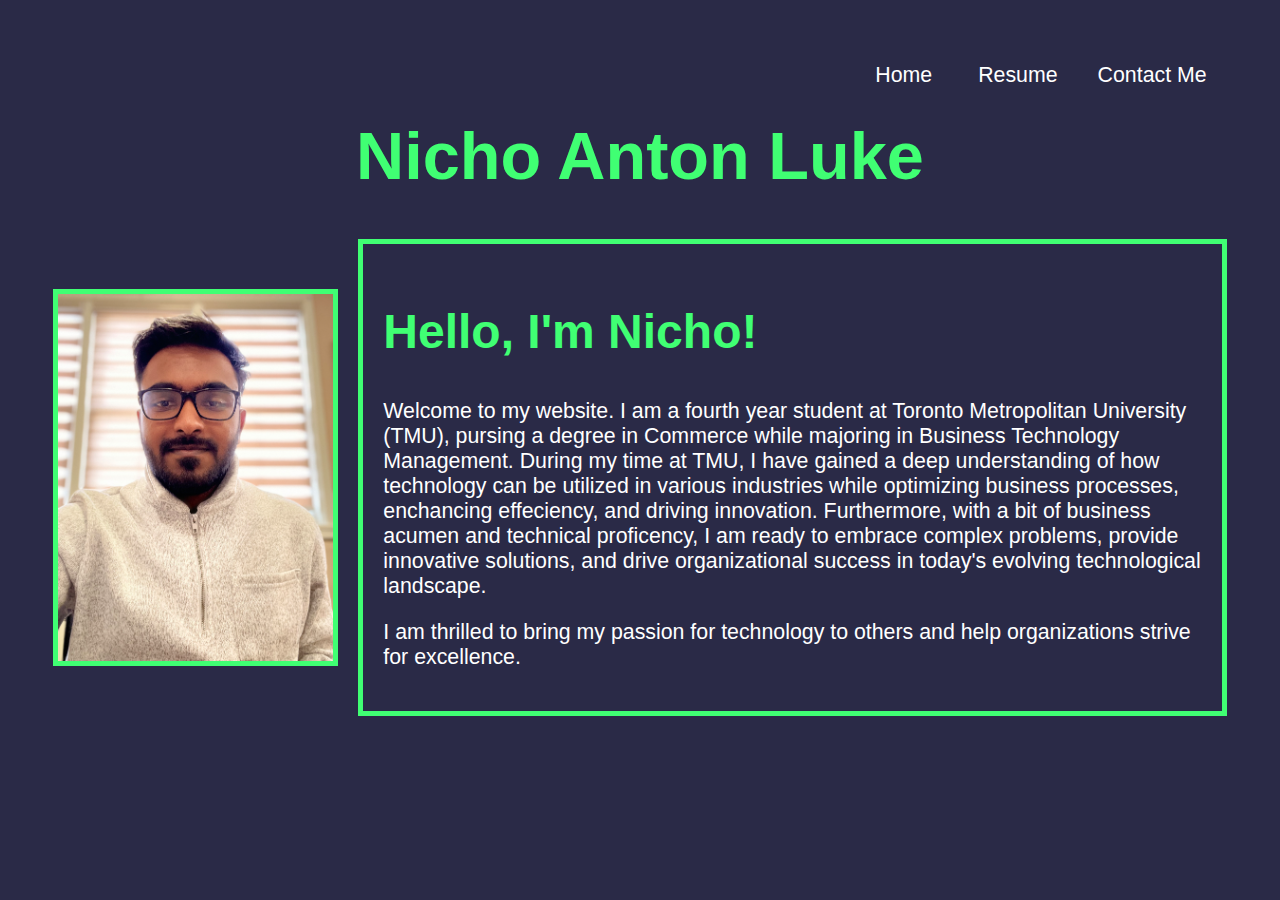
<file: index.html>
<!DOCTYPE html>

<html lang="en">

<head>
    <title>Nicho Anton Luke</title>
    <link rel="stylesheet" type="text/css" href="styles.css">
</head>

<body>

    <nav>
        <div id = "navbar">
            <ul>
                <li><a href="index.html">Home</a></li>
                <li class="menu-item">
                    <span>Resume</span>
                    <ul class="submenu">
                        <li><a href="qualifications.html">Summary of Qualifications</a></li>
                        <li><a href="education.html">Education</a></li>
                        <li><a href="experience.html">Experience</a></li>
                    </ul>
                <li><a href="https://ca.linkedin.com/in/nicho-anton-luke-533099229">Contact Me</a></li>
            </ul>
        </div>    
    </nav>

    <header>
        <h1>Nicho Anton Luke</h1>
    </header>
    
    <script src="script.js"></script>

    <div class="content-wrapper">
        <img id="myImage" src="subdirectory/MyPic.jpg" alt="Picture of me (Nicho) at my desk." style="width: 275px">
        <section class="section-box">
            <h2>Hello, I'm Nicho!</h2>
            <p>
                Welcome to my website. I am a fourth year student at Toronto Metropolitan University (TMU), pursing a degree in Commerce
                while majoring in Business Technology Management. During my time at TMU, I have gained a deep understanding of how technology 
                can be utilized in various industries while optimizing business processes, enchancing effeciency, and driving innovation.
                Furthermore, with a bit of business acumen and technical proficency, I am ready to embrace complex problems, provide innovative 
                solutions, and drive organizational success in today's evolving technological landscape.
            </p>    
            <p>I am thrilled to bring my passion for technology to others and help organizations strive for excellence.</p>
            
        </section>
    </div>

</body>

</html>
</file>
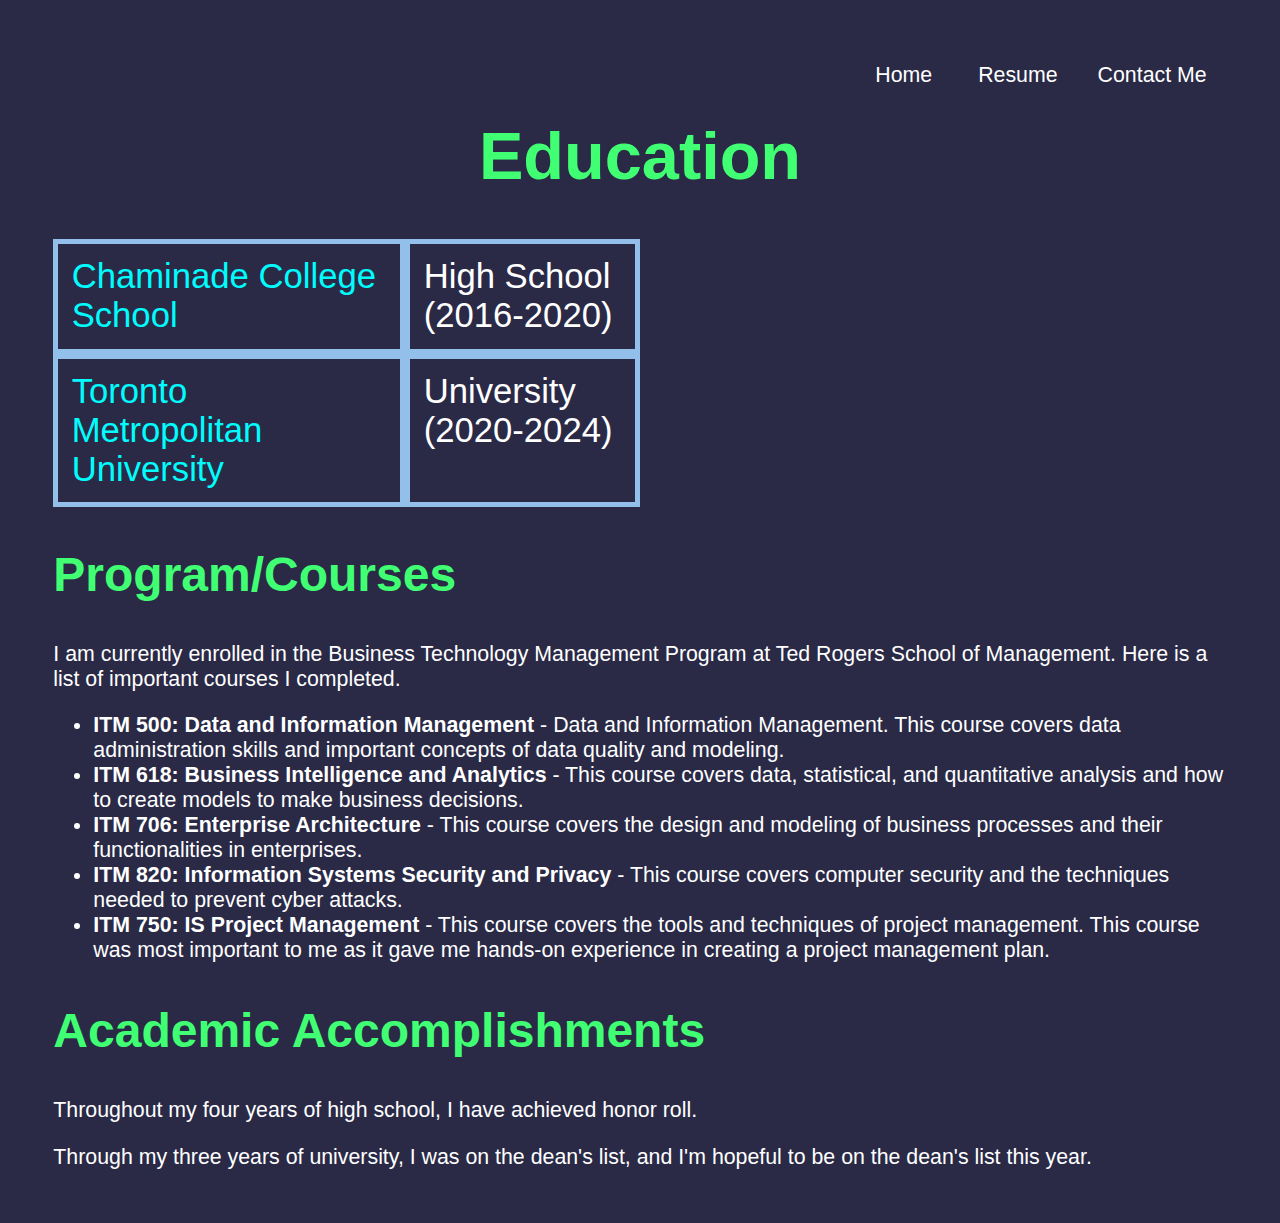
<file: education.html>
<!DOCTYPE html>

<html lang="en">

<head>
    <title>Resume</title>
    <link rel="stylesheet" type="text/css" href="styles.css">
</head>

<body>

    <nav>
        <div id = "navbar">
            <ul>
                <li><a href="index.html">Home</a></li>
                <li class="menu-item">
                    <span>Resume</span>
                    <ul class="submenu">
                        <li><a href="qualifications.html">Summary of Qualifications</a></li>
                        <li><a href="education.html">Education</a></li>
                        <li><a href="experience.html">Experience</a></li>
                    </ul>
                <li><a href="https://ca.linkedin.com/in/nicho-anton-luke-533099229">Contact Me</a></li>
            </ul>
        </div>    
    </nav>

    <header>
        <h1>Education</h1>
    </header>

    <script src="script.js"></script>

    <section>
        <div class="table-container">
    	    <div class="table-row">
               <div class="table-cell link-column"><a href="https://www.tcdsb.org/o/chaminadecollege">Chaminade College School</a></div>
               <div class="table-cell text-column">High School (2016-2020)</div>
            </div>
            <div class="table-row">
               <div class="table-cell link-column"><a href="https://www.torontomu.ca/">Toronto Metropolitan University</a></div>
               <div class="table-cell text-column">University (2020-2024)</div>
            </div>
        </div>
    </section>

    <section>
        <h2>Program/Courses</h2>
        <p>I am currently enrolled in the Business Technology Management Program at Ted Rogers School of Management. Here is a list of important courses I completed.</p>
        <ul>
            <li><strong>ITM 500: Data and Information Management</strong> - Data and Information Management. This course covers data administration skills and important concepts of data quality and modeling.</li>
            <li><strong>ITM 618: Business Intelligence and Analytics</strong> - This course covers data, statistical, and quantitative analysis and how to create models to make business decisions.</li>
            <li><strong>ITM 706: Enterprise Architecture</strong> - This course covers the design and modeling of business processes and their functionalities in enterprises.</li>
            <li><strong>ITM 820: Information Systems Security and Privacy</strong> - This course covers computer security and the techniques needed to prevent cyber attacks.</li>
            <li><strong>ITM 750: IS Project Management</strong> - This course covers the tools and techniques of project management. This course was most important to me as it gave me hands-on experience in creating a project management plan.</li>
            
        </ul>
    </section>

    <section>
        <h2>Academic Accomplishments</h2>
        <p>Throughout my four years of high school, I have achieved honor roll.</p>
        <p>Through my three years of university, I was on the dean's list, and I'm hopeful to be on the dean's list this year.</p>
    </section>

</body>


</html>
</file>
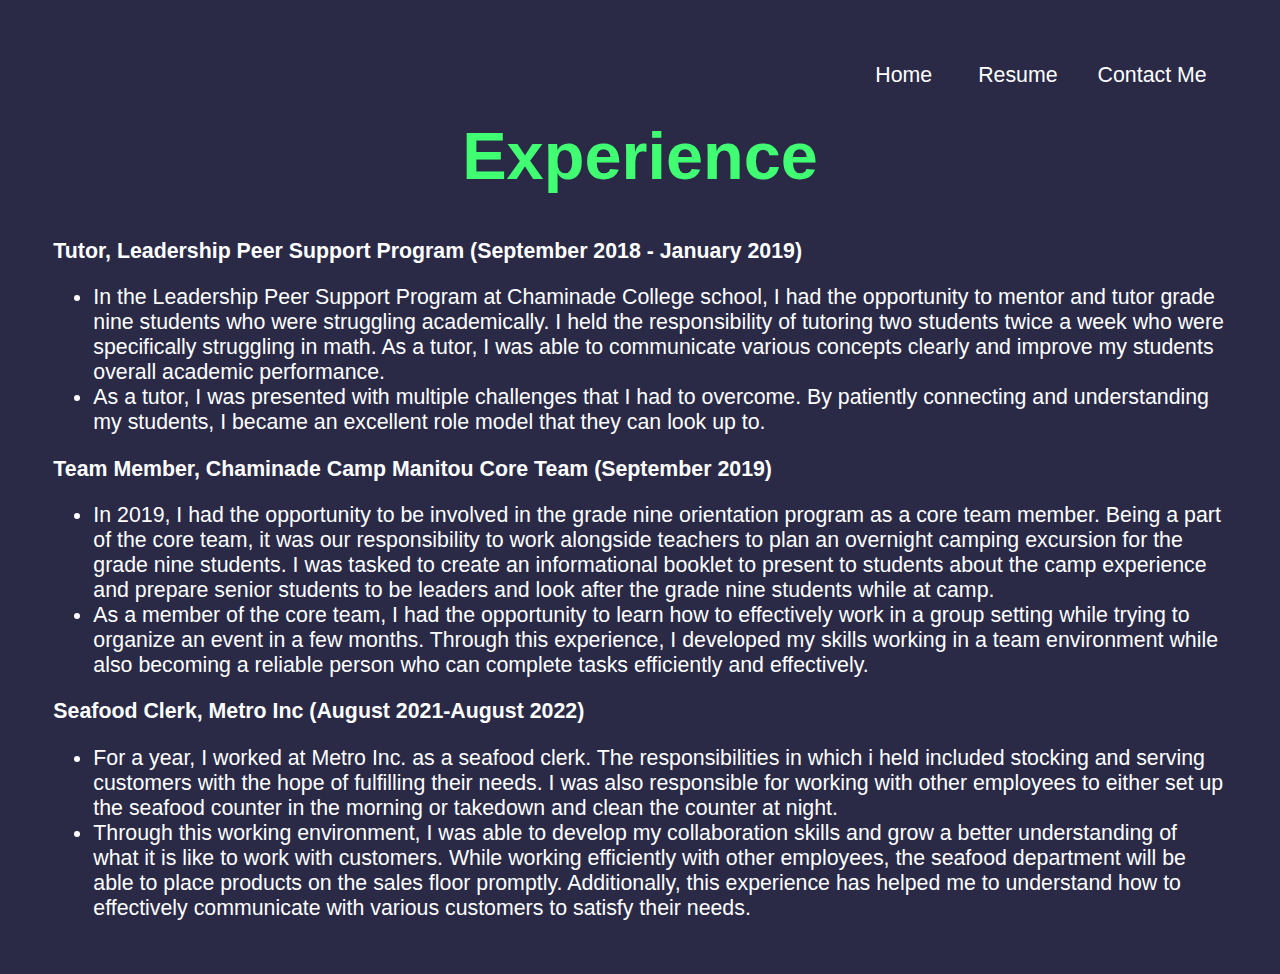
<file: experience.html>
<!DOCTYPE html>

<html lang="en">

<head>
    <title>Resume</title>
    <link rel="stylesheet" type="text/css" href="styles.css">
</head>

<body>

    <nav>
        <div id = "navbar">
            <ul>
                <li><a href="index.html">Home</a></li>
                <li class="menu-item">
                    <span>Resume</span>
                    <ul class="submenu">
                        <li><a href="qualifications.html">Summary of Qualifications</a></li>
                        <li><a href="education.html">Education</a></li>
                        <li><a href="experience.html">Experience</a></li>
                    </ul>
                <li><a href="https://ca.linkedin.com/in/nicho-anton-luke-533099229">Contact Me</a></li>
            </ul>
        </div>    
    </nav>

    <header>
        <h1>Experience</h1>
    </header>

    <script src="script.js"></script>

    <section>
        <p>
            <strong>Tutor, Leadership Peer Support Program (September 2018 - January 2019)</strong>
        </p>
        <p>
            <ul>
                <li>
                    In the Leadership Peer Support Program at Chaminade College school, I had the opportunity to mentor and tutor grade 
                    nine students who were struggling academically. I held the responsibility of tutoring two students twice a week who 
                    were specifically struggling in math. As a tutor, I was able to communicate various concepts clearly and improve my 
                    students overall academic performance.
                </li>
                <li>
                    As a tutor, I was presented with multiple challenges that I had to overcome. By patiently connecting and understanding 
                    my students, I became an excellent role model that they can look up to.
                </li>
            </ul>
        </p>
        <p>
            <strong>Team Member, Chaminade Camp Manitou Core Team (September 2019)</strong>
        </p>
        <p>
            <ul>
                <li>
                    In 2019, I had the opportunity to be involved in the grade nine orientation program as a core team member. Being a 
                    part of the core team, it was our responsibility to work alongside teachers to plan an overnight camping excursion 
                    for the grade nine students. I was tasked to create an informational booklet to present to students about the camp 
                    experience and prepare senior students to be leaders and look after the grade nine students while at camp.
                </li>
                <li>
                    As a member of the core team, I had the opportunity to learn how to effectively work in a group setting while trying 
                    to organize an event in a few months. Through this experience, I developed my skills working in a team environment 
                    while also becoming a reliable person who can complete tasks efficiently and effectively.
                </li>
            </ul>
        </p>
        <p>
            <strong>Seafood Clerk, Metro Inc (August 2021-August 2022)</strong>
        </p>
        <p>
            <ul>
                <li>
                    For a year, I worked at Metro Inc. as a seafood clerk. The responsibilities in which i held included stocking and 
                    serving customers with the hope of fulfilling their needs. I was also responsible for working with other employees 
                    to either set up the seafood counter in the morning or takedown and clean the counter at night. 
                </li>
                <li>
                    Through this working environment, I was able to develop my collaboration skills and grow a better understanding of 
                    what it is like to work with customers. While working efficiently with other employees, the seafood department will 
                    be able to place products on the sales floor promptly. Additionally, this experience has helped me to understand how 
                    to effectively communicate with various customers to satisfy their needs.  
                </li>
            </ul>
        </p>
    </section>

</body>


</html>
</file>
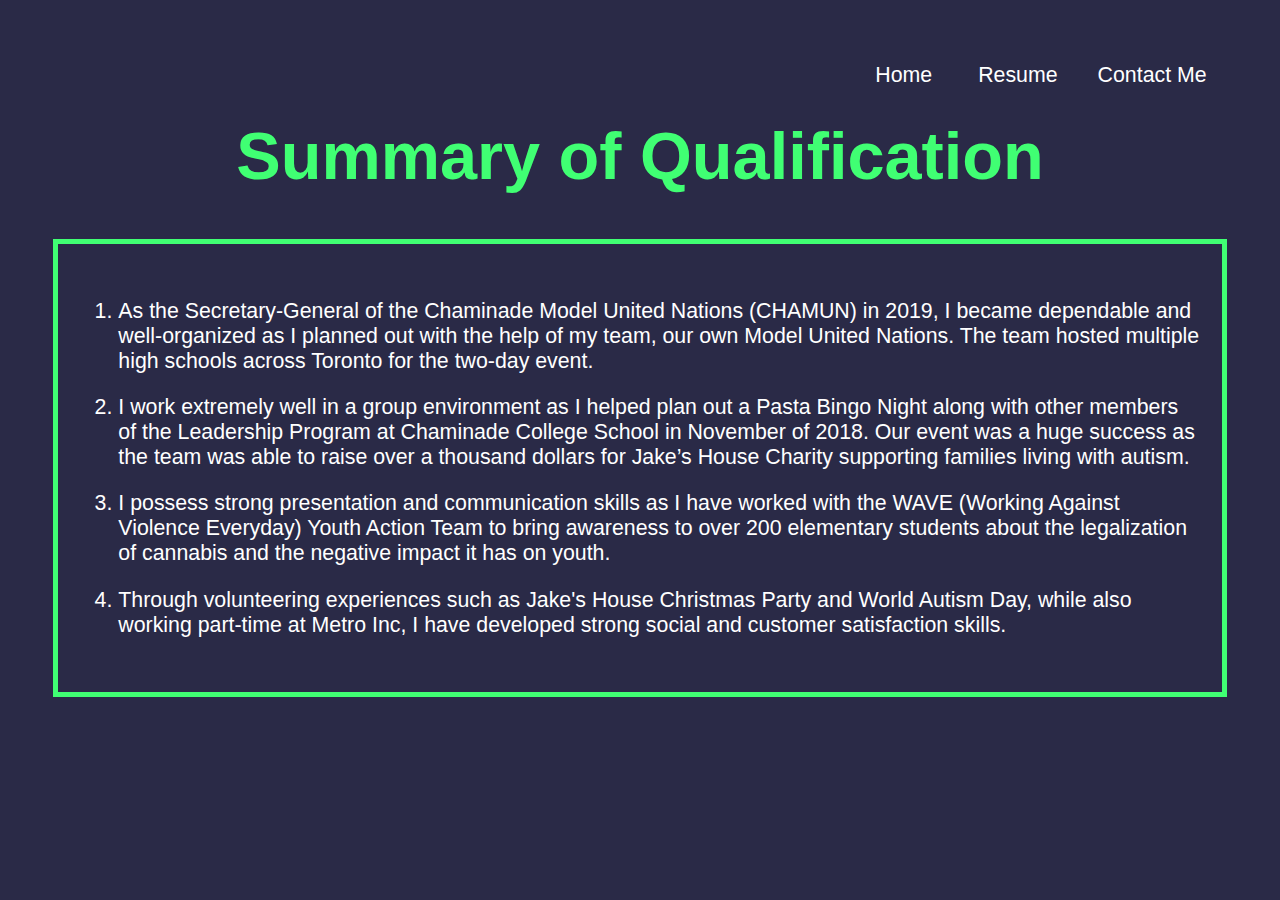
<file: qualifications.html>
<!DOCTYPE html>

<html lang="en">

<head>
    <title>Resume</title>
    <link rel="stylesheet" type="text/css" href="styles.css">
</head>

<body>

    <nav>
        <div id = "navbar">
            <ul>
                <li><a href="index.html">Home</a></li>
                <li class="menu-item">
                    <span>Resume</span>
                    <ul class="submenu">
                        <li><a href="qualifications.html">Summary of Qualifications</a></li>
                        <li><a href="education.html">Education</a></li>
                        <li><a href="experience.html">Experience</a></li>
                    </ul>
                <li><a href="https://ca.linkedin.com/in/nicho-anton-luke-533099229">Contact Me</a></li>
            </ul>
        </div>    
    </nav>

    <header>
        <h1>Summary of Qualification</h1>
    </header>

    <script src="script.js"></script>

    <section class= "section-box">
        <ol>
            <li>
                As the Secretary-General of the Chaminade Model United Nations (CHAMUN) in 2019, I became dependable and 
                well-organized as I planned out with the help of my team, our own Model United Nations. The team hosted 
                multiple high schools across Toronto for the two-day event.
            </li>
            <p></p>
            <li>
                I work extremely well in a group environment as I helped plan out a Pasta Bingo Night along with other members 
                of the Leadership Program at Chaminade College School in November of 2018. Our event was a huge success as the 
                team was able to raise over a thousand dollars for Jake’s House Charity supporting families living with autism.
            </li>
            <p></p>
            <li>
                I possess strong presentation and communication skills as I have worked with the WAVE (Working Against Violence 
                Everyday) Youth Action Team to bring awareness to over 200 elementary students about the legalization of cannabis 
                and the negative impact it has on youth.
            </li>
            <p></p>
            <li>
                Through volunteering experiences such as Jake's House Christmas Party and World Autism Day, while also working 
                part-time at Metro Inc, I have developed strong social and customer satisfaction skills.
            </li>
        </ol>
    </section>


</body>

</html>
</file>
<file: styles.css>
body, h1, h2, p, a {
    margin: 10;
    padding: 10;
}

body {
    font-family: Arial, sans-serif;
    font-size: 26pt;
    background-color: #2a2a47; 
    color: #ffffff; 
    margin: 40pt;
    transition: background-color 0.5s, color 0.5s; 
}

h1 {
    font-family: Verdana (san-serif);
    font-size: 50pt;
    color: #40ff73; 
    text-align: center;
    margin-top: 20px;
}

h2 {
    font-size: 36pt;
    color: #40ff73; 
    margin-top: 40px;
}

h3 {
    font-size: 26pt;
    color: #40ff73; 
    margin-top: 40px;
}

p {
    font-size: 16pt;
    color: #ffffff; 
}

ul {
    font-size: 16pt;
}

li {
    font-size: 16pt;
}

a:link, a:visited {
    color: #ffffff; 
    text-decoration: none;
}

a:hover {
    color:#ffffff; 
}

a:active {
    color: #00fdfd; 
}

/* Table layout */
.table-container {
    display: table;
    width: 50%;
}

.table-row {
    display: table-row;
}

.table-cell {
    display: table-cell;
    padding: 10pt;
    border: 5px solid rgb(147, 191, 235); 
}

.text-column {
    width: 40%;
}

.link-column {
    width: 60%;
}

.link-column a:link, .link-column a:visited{
    color: #00fdfd; 
    text-decoration: none ;
}

.link-column a:hover {
    color: #00ff51;
}

.link-column a:active {
    color: #990000;
}

nav {
    text-align: right;
}

nav ul {
    list-style-type: none;
    margin: 0;
    padding: 0;
}

nav ul li {
    display: inline-block;
    position: relative;
}

nav ul li a, nav ul li span {
    display: block;
    padding: 10px 20px;
    color: #ffffff;
}

nav ul li:hover > ul {
    display: block;
}

nav ul ul {
    display: none;
    font-size: 12pt;
    position: absolute;
    background-color: #00741f;
    border: 2px solid #ffffff;
    padding: 0;
    
}

nav ul ul li {
    display: block;
}

.menu-item {
    position: relative;
}

.submenu {
    position: absolute;
    top: 100%;
    left: 0;
}

.content-wrapper {
    display: flex;
    align-items: center; 
}

#myImage {
    margin-right: 20px; 
    border: 5px solid #40ff73
}

.section-box {
    background-color: #2a2a47;
    border: 5px solid #40ff73; 
    padding: 20px; 
}
</file>
